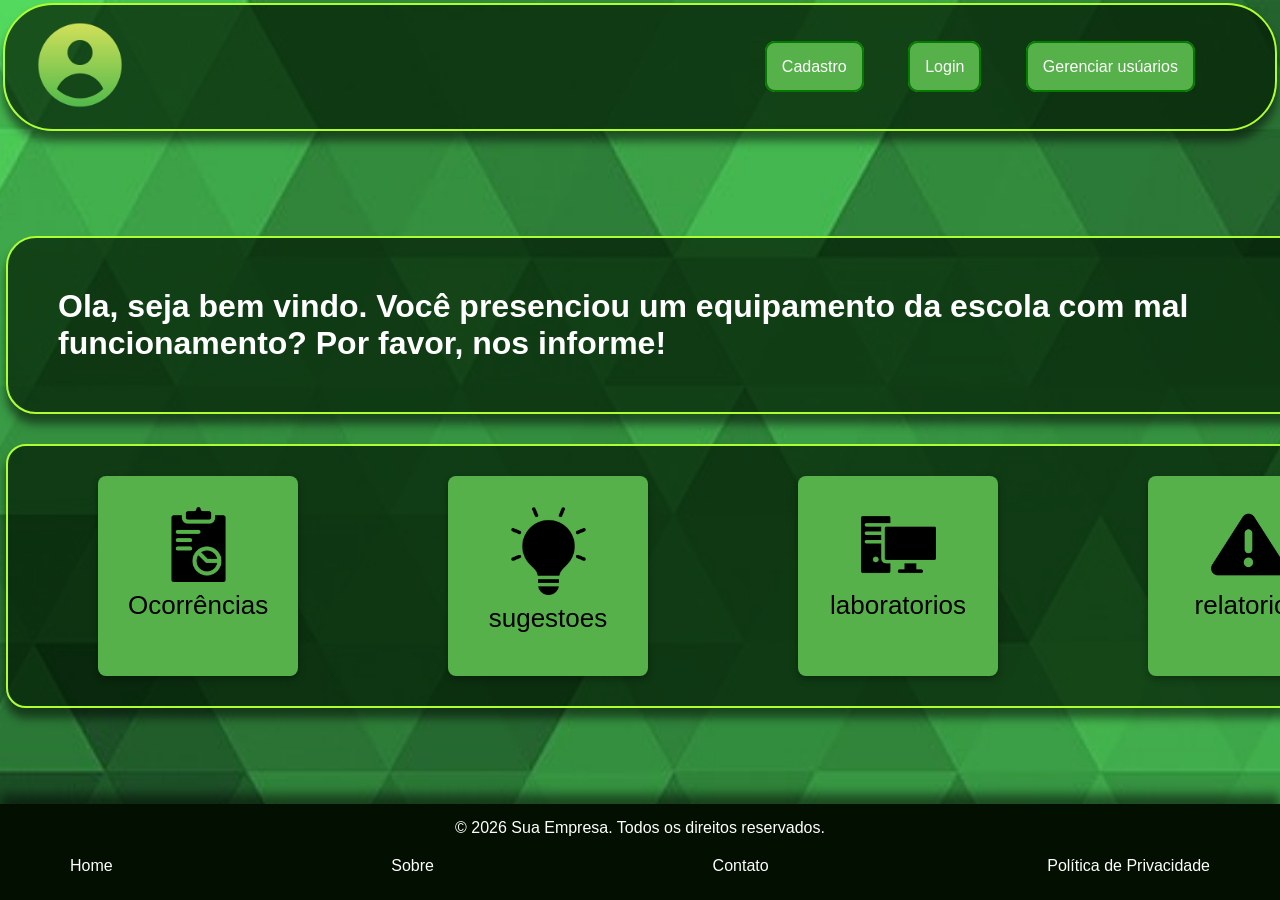
<file: frontend/index.html>
<!DOCTYPE html>
<html lang="pt-BR">
<head>
    <meta charset="UTF-8">
    <meta name="viewport" content="width=device-width, initial-scale=1.0">
    <link rel="stylesheet" href="estilos/inicioestilo.css">
    <title>pagina inicial</title>
</head>
<body>
    <div class="heder">
        <nav  id="op" class="naver"> 
            <a href="perfil.html"><img src="imagens/perfil_icon_green.png" class="logo"></a>
            <ul>
                <li><a id="sugest" href="cadastro.html">Cadastro</a></li>
                <li><a id="Ocorrências" href="login.html">Login</a></li>
                <li><a id="contatos" href="gerenciarusuario.html">Gerenciar usúarios</a></li>
            </ul>
        </nav>
    </div>
    <main class="mainer">
        <label>
            <div class="iniciotexto">
                <h1> Ola, seja bem vindo.
                    Você presenciou um equipamento da escola com mal funcionamento?
                    Por favor, nos informe!
                </h1>
            </div> 
        </label>
        <div class="divis">
            <a id="ocorrencia" href="ocorrencia.html" class="btn"><img src="imagens/icone_ocorren.png" class="iconesbotoes">Ocorrências</a>
            <a id="sugestoes" href="sugestoes.html" class="btn"><img src="imagens/sugest_lamp.png" class="iconesbotoes">sugestoes</a>
            <a id="laboratorios" href="gerenciar_laboratorio.html" class="btn"><img src="imagens/icone_labs.png" class="iconesbotoes">laboratorios</a>
            <a id="outras" href="relatorios.html" class="btn"><img src="imagens/icone_report.png" class="iconesbotoes">relatorios</a>
        </div>
    </main>
        <footer class="foter">
            <div class="foter-content">
                <p>&copy; 2026 Sua Empresa. Todos os direitos reservados.</p>
                <nav class="foter-nav">
                    <a href="#home">Home</a>
                    <a href="#sobre">Sobre</a>
                    <a href="#contato">Contato</a>
                    <a href="#privacidade">Política de Privacidade</a>
                </nav>
            </div>
        </footer>
</body>
</html>
</file>
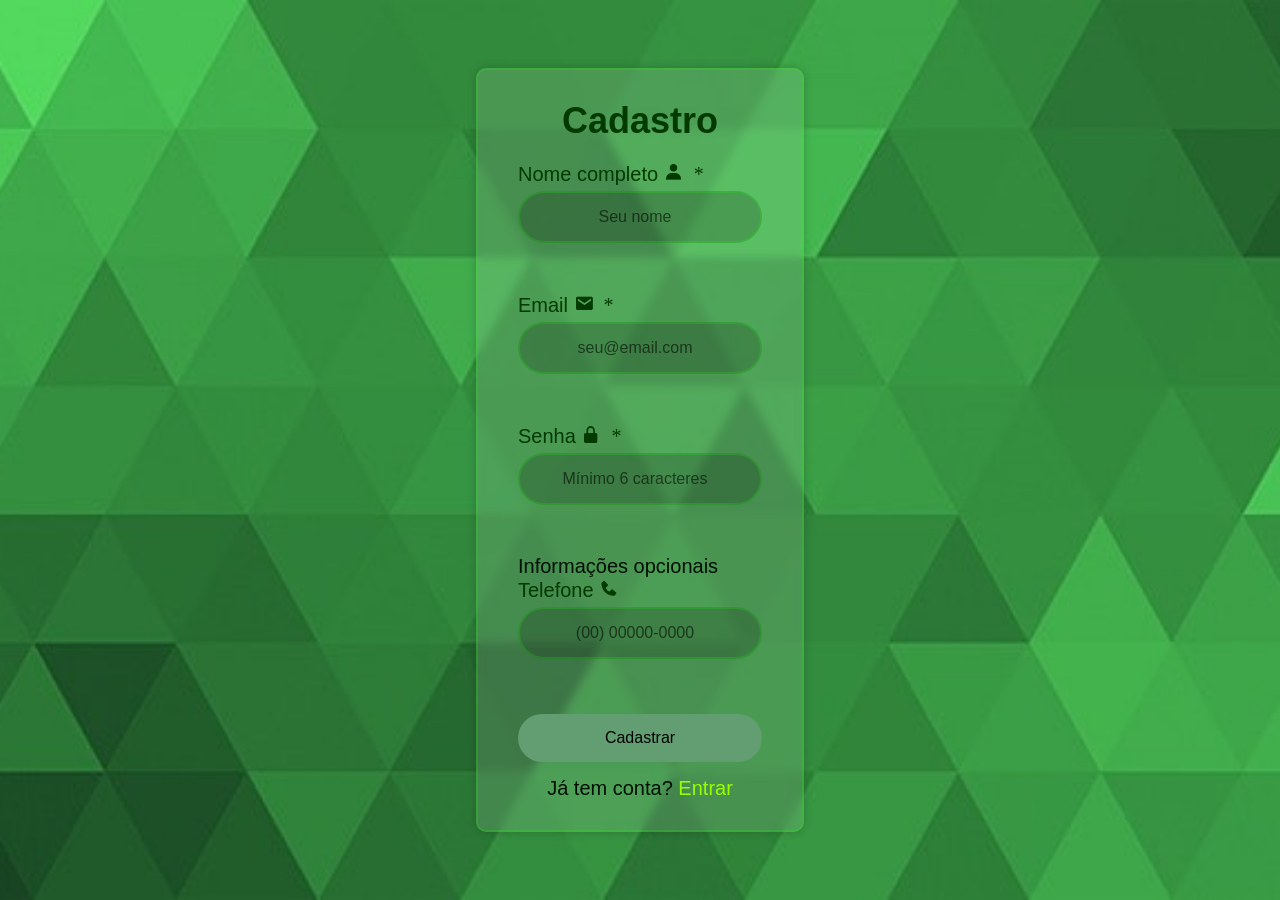
<file: frontend/cadastro.html>
<!DOCTYPE html>
<html lang="pt-BR">
<head>
  <meta charset="UTF-8">
  <meta name="viewport" content="width=device-width, initial-scale=1.0">
  <link rel="stylesheet" href="estilos/estilocadastro.css">
  <link href='https://unpkg.com/boxicons@2.1.4/css/boxicons.min.css' rel='stylesheet'>
  <title>Cadastro</title>

</head>
<body>
  <div>
    <h2>Cadastro</h2>

    
      <label>Nome completo</label>
      <i class="bx bxs-user"> *</i>
      <input id="nome" type="text" placeholder="Seu nome">
    
      <label>Email</label>
      <i class="bx bxs-envelope"> *</i>
      <input id="email" type="email" placeholder="seu@email.com">
    
      <label>Senha</label>
      <i class="bx bxs-lock-alt"> *</i>
      <input id="senha" type="password" placeholder="Mínimo 6 caracteres">

    <p class="divisor">Informações opcionais</p>
    
      <label>Telefone</label>
      <i class="bx bxs-phone"></i>
      <input id="telefone" type="tel" placeholder="(00) 00000-0000">

    <button id="botao">Cadastrar</button>

    <p id="mensagem"></p>
    <p style="margin-top:12px; text-align:center">
      Já tem conta? <a href="login.html">Entrar</a>
    </p>
  </div>
  
  <script src="script/api.js"></script>
  <script src="script/cadastro.js"></script>
</body>
</html>
</file>
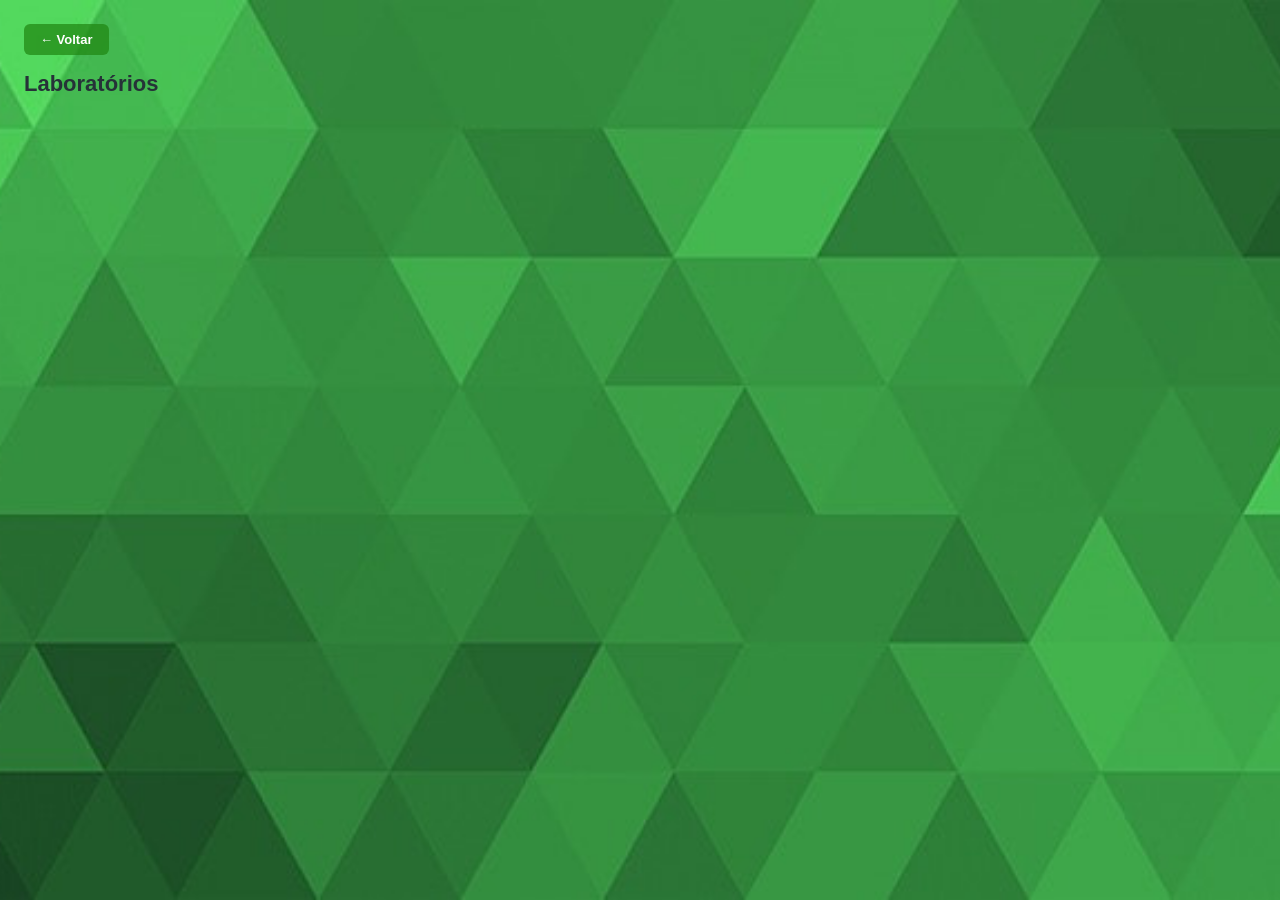
<file: frontend/gerenciar_laboratorio.html>
<!DOCTYPE html>
<html lang="pt-BR">
<head>
  <meta charset="UTF-8">
  <meta name="viewport" content="width=device-width, initial-scale=1.0">
  <link rel="stylesheet" href="estilos/estilo_gernciarlab.css">
  <title>Laboratórios</title>
</head>
<body>

  <button onclick="window.location.href='index.html'" id="btn-voltar">← Voltar</button>
  <h1>Laboratórios</h1>

  
  <div class="add-lab-bar" id="add-lab-bar">
    <input type="text" id="novoLab" placeholder="Nome do novo laboratório">
    <button class="btn-add" onclick="adicionarLab()">+ Laboratório</button>
  </div>

  <div class="labs-grid" id="listaLabs"></div>

  <div class="painel" id="painel">
    <div class="painel-titulo" id="painel-titulo"></div>
    <div class="lab-edit-row" id="lab-edit-row">
      <input type="text" id="edit-lab-nome" placeholder="Novo nome">
      <button class="btn-save btn-sm" onclick="salvarEdicaoLab()">Salvar</button>
      <button class="btn-cancel btn-sm" onclick="fecharEdicaoLab()">Cancelar</button>
    </div>
    <div id="maquinas-lista"></div>
    <!-- Só aparece para admin — escondido pelo JS -->
    <div class="add-maquina-row" id="add-maquina-row" style="display:none">
      <input type="text" id="nova-maquina-numero" placeholder="Nº" style="width:70px; flex:none">
      <input type="text" id="nova-maquina-nome" placeholder="Nome da máquina">
      <button class="btn-add" onclick="adicionarMaquina()">+ Máquina</button>
    </div>
  </div>

  <script src="script/api.js"></script>
  <script src="script/confirmacao.js"></script>
  <script src="script/laboratorio_gerenciar.js"></script>
</body>
</html>
</file>
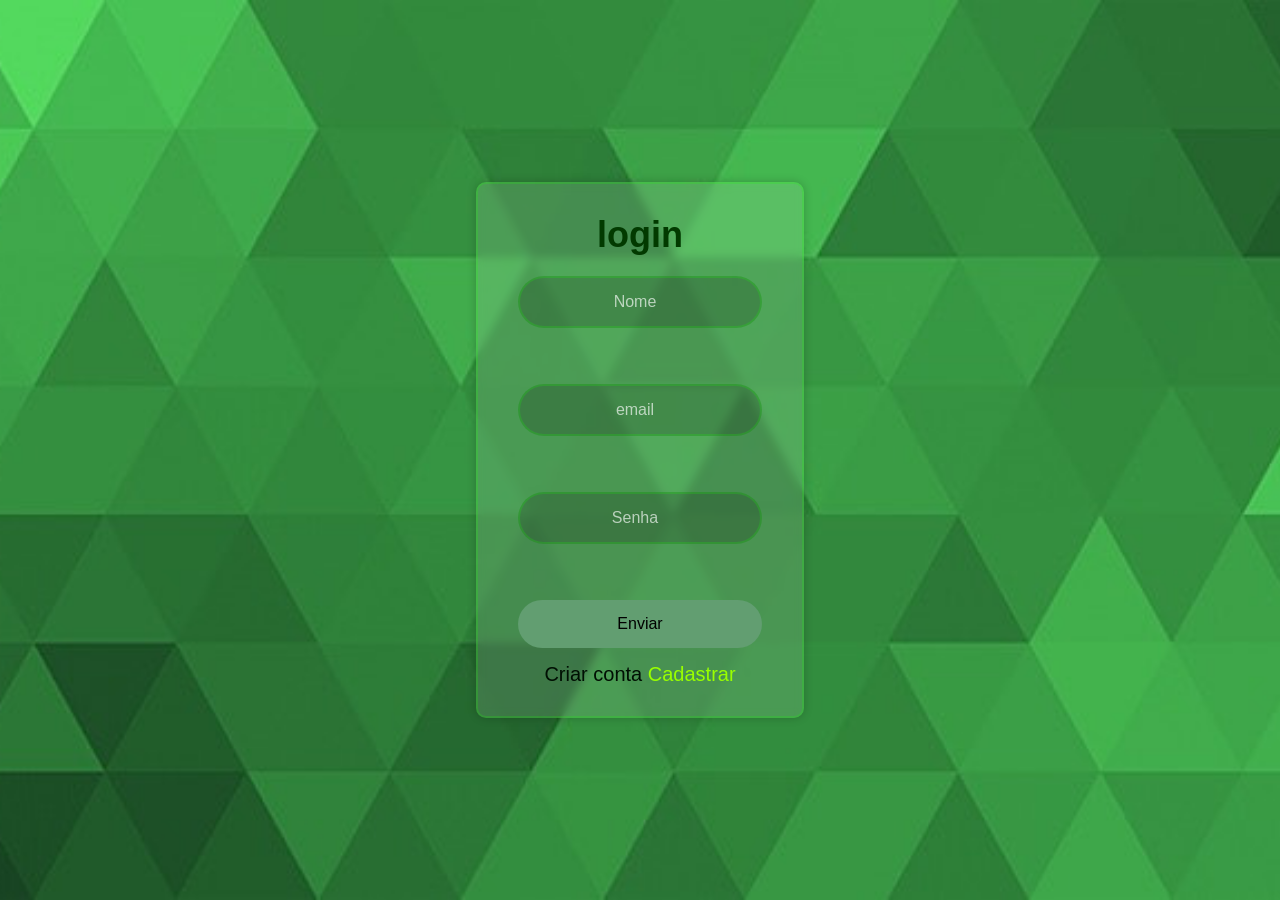
<file: frontend/login.html>
<!DOCTYPE html>
<html lang="pt-br">
<head>
    <meta charset="UTF-8">
    <meta name="viewport" content="width=device-width, initial-scale=1.0">
    <link rel="stylesheet" href="estilos/estilologin.css">
    <title>pagina de Login</title>
</head>
<body>
    <div>
        <h1>login</h1>
        <input id="nome" type="text" placeholder="Nome">
        <br><br/>
        <input id="email" type="email"  placeholder="email">
        <br><br/>
        <input id="senha" type="password" placeholder="Senha">
        <br><br/>
        <button id="btn">Enviar</button>

        <p id="mensagem"></p>
        <p style="margin-top:12px; text-align:center">
            Criar conta <a href="cadastro.html">Cadastrar</a>
        </p>
    </div>
</body>

<script src="script/api.js"></script>
<script src="script/login.js"></script>
</html>
</file>
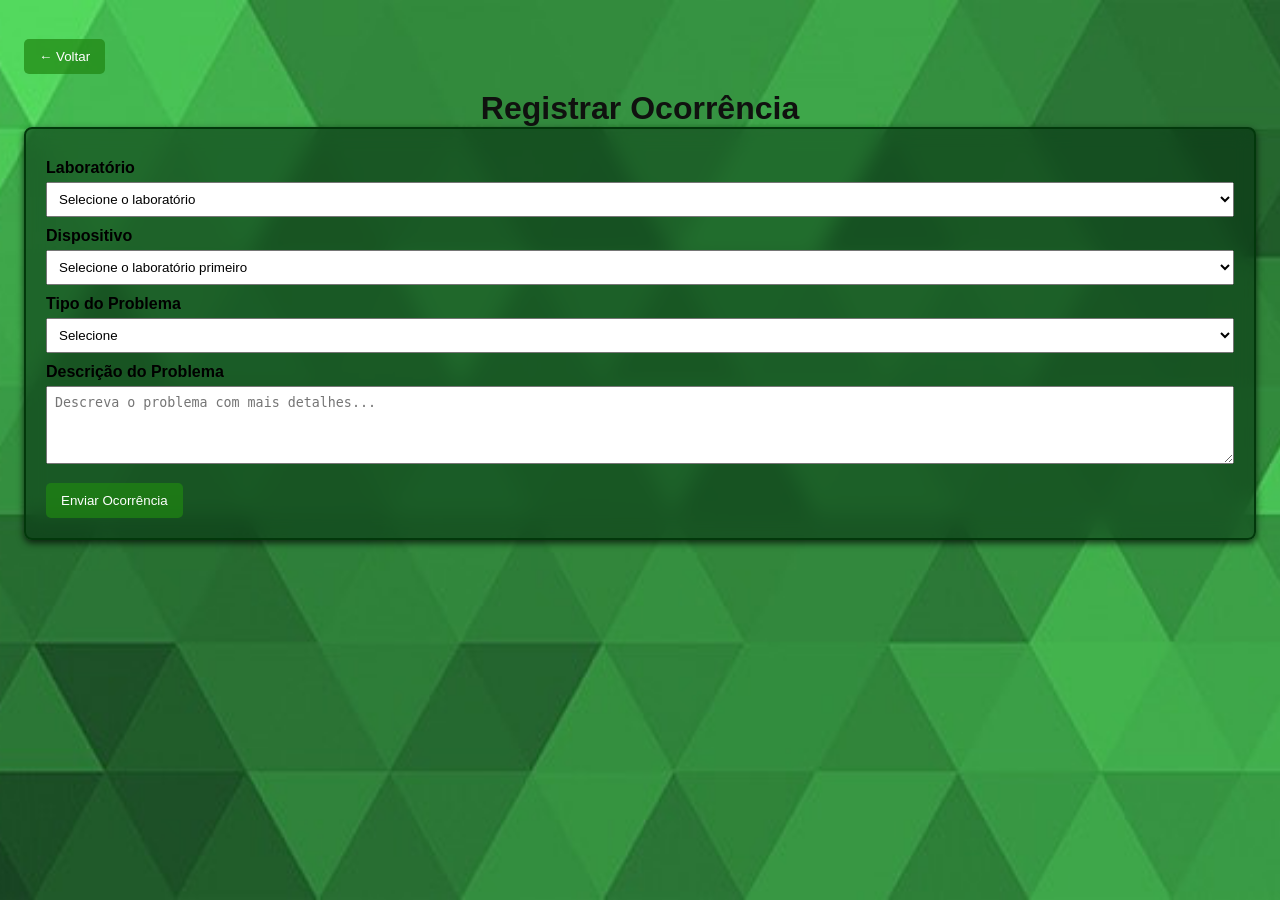
<file: frontend/ocorrencia.html>
<!DOCTYPE html>
<html lang="pt-BR">
<head>
  <meta charset="UTF-8">
  <meta name="viewport" content="width=device-width, initial-scale=1.0">
  <link rel="stylesheet" href="estilos/ocorrencias.css">
  <title>Registrar Ocorrência</title>
</head>
<body>

  <button onclick="window.location.href='index.html'" style="margin-bottom:16px">← Voltar</button>
  <h1>Registrar Ocorrência</h1>

  <form id="reportForm">

    <label for="Laboratorio">Laboratório</label>
    <select id="Laboratorio" required>
      <option value="">Selecione o laboratório</option>
    </select>

    <label for="dispositivo">Dispositivo</label>
    <select id="dispositivo" required>
      <option value="">Selecione o laboratório primeiro</option>
    </select>

    <label for="Problema">Tipo do Problema</label>
    <select id="Problema" required>
      <option value="">Selecione</option>
      <option value="imagem">Sem imagem</option>
      <option value="componentes">Sem componentes</option>
      <option value="internet">Sem internet</option>
      <option value="ligando">Não está ligando</option>
      <option value="Outro">Outro</option>
    </select>

    <label for="problema">Descrição do Problema</label>
    <textarea id="problema" rows="4" placeholder="Descreva o problema com mais detalhes..." required></textarea>

    <button type="submit">Enviar Ocorrência</button>
  </form>

  <script src="script/api.js"></script>
  <script src="script/ocorrencia.js"></script>
</body>
</html>
</file>
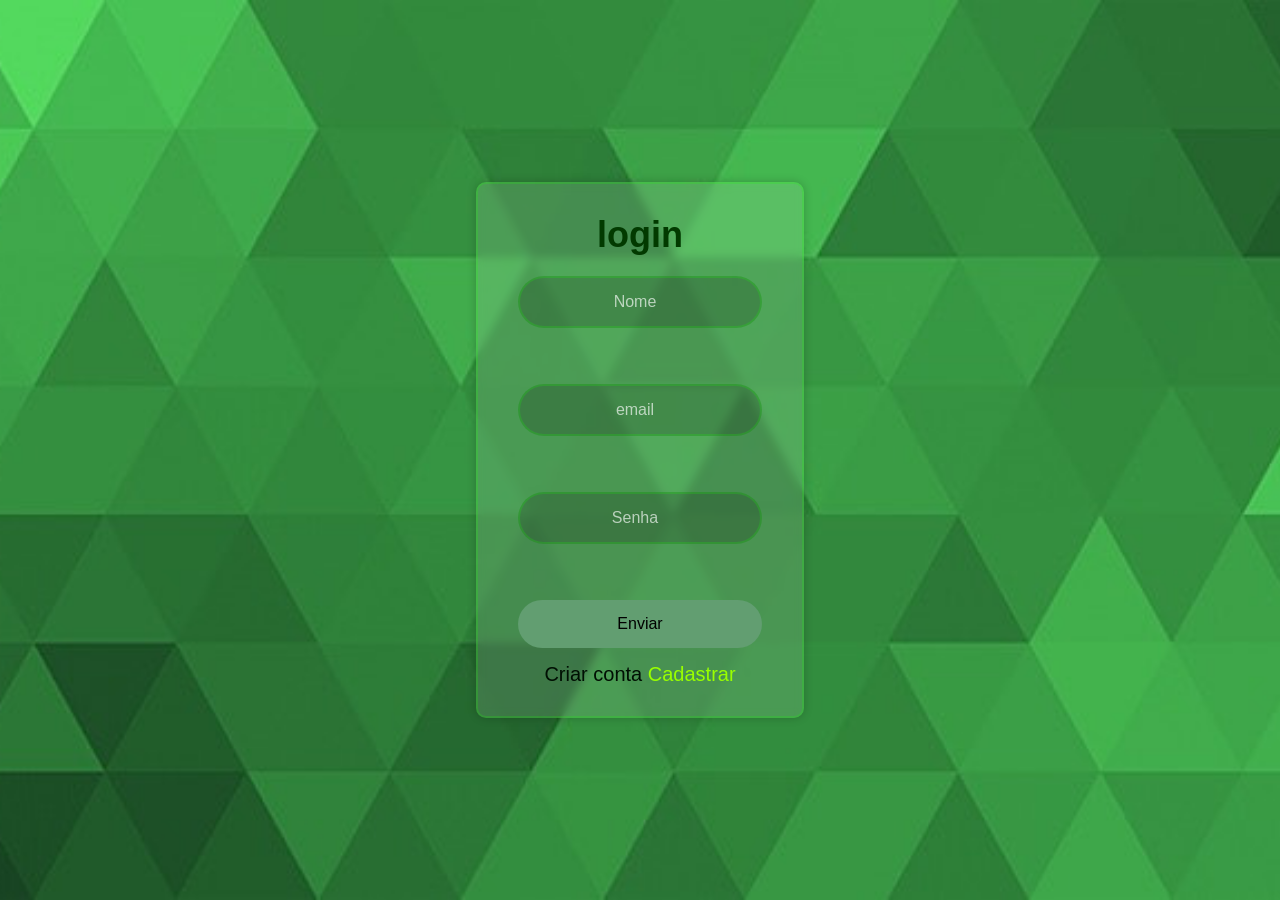
<file: frontend/perfil.html>
<!DOCTYPE html>
<html lang="pt-BR">
<head>
  <meta charset="UTF-8">
  <meta name="viewport" content="width=device-width, initial-scale=1.0">
  <link rel="stylesheet" href="estilos/perfilestilo.css">
  <title>Meu Perfil</title>
  
</head>
<body>

  <div class="topo">
    <button class="btn-voltar" onclick="window.location.href='index.html'">← Voltar</button>
    <button onclick="deslogar()" style="background:#E53935; color:white; padding:8px 16px; 
    border:none; border-radius:6px; cursor:pointer; font-weight:600;">Sair</button>
    <h1>Meu Perfil</h1>
  </div>

  <div class="card">

 
    <div class="avatar-box">
      <div class="avatar" id="avatar">👤</div>
      <div class="usuario-nome" id="usuario-nome">Carregando...</div>
      <div class="usuario-email" id="usuario-email"></div>
    </div>

    
    <div class="secao">
      <div class="secao-titulo">Informações da conta</div>
      <div class="info-row">
        <span>Telefone</span>
        <span id="info-telefone">—</span>
      </div>
      <div class="info-row">
        <span>Cargo</span>
        <span id="info-cargo">—</span>
      </div>
      <div class="info-row">
        <span>Permissão</span>
        <span id="info-permissao">—</span>
      </div>
    </div>


  </div>

  <script src="script/api.js"></script>
  <script src="script/perfil.js"></script>
</body>
</html>
</file>
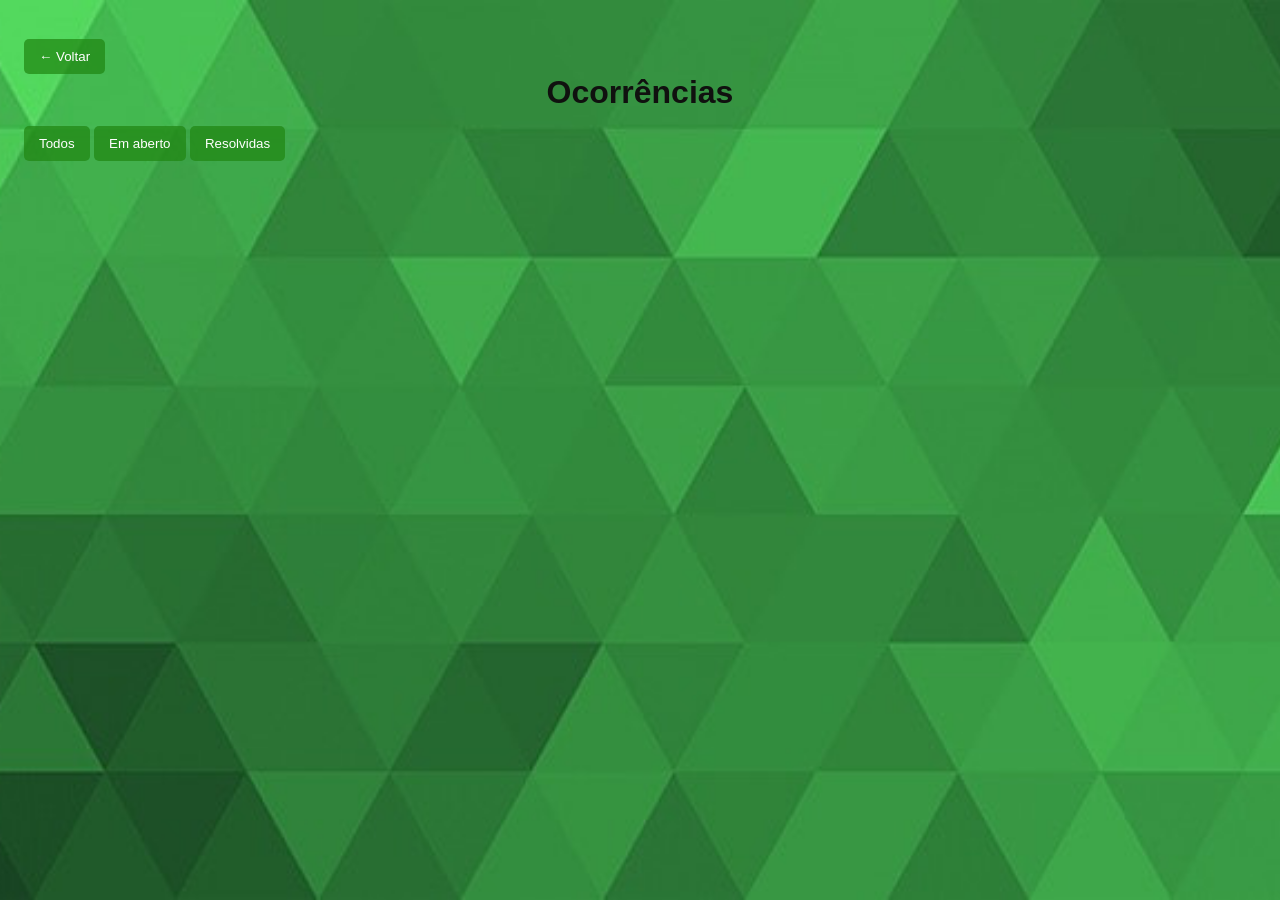
<file: frontend/relatorios.html>
<!DOCTYPE html>
<html lang="pt-BR">
<head>
  <meta charset="UTF-8">
  <meta name="viewport" content="width=device-width, initial-scale=1.0">
  <link rel="stylesheet" href="estilos/ocorrencias.css">
  <title>Ocorrências</title>
 
</head>
<body>

  <div class="topo">
    <button onclick="window.location.href='index.html'">← Voltar</button>
    <h1>Ocorrências</h1>
  </div>

  <div class="filtros">
    <button class="ativo" onclick="filtrar('todos', this)">Todos</button>
    <button onclick="filtrar('aberto', this)">Em aberto</button>
    <button onclick="filtrar('resolvido', this)">Resolvidas</button>
  </div>

  <div class="report-list" id="reportList"></div>

  <script src="script/confirmacao.js"></script>
  <script src="script/ocorrencia.js"></script>
</body>
</html>
</file>
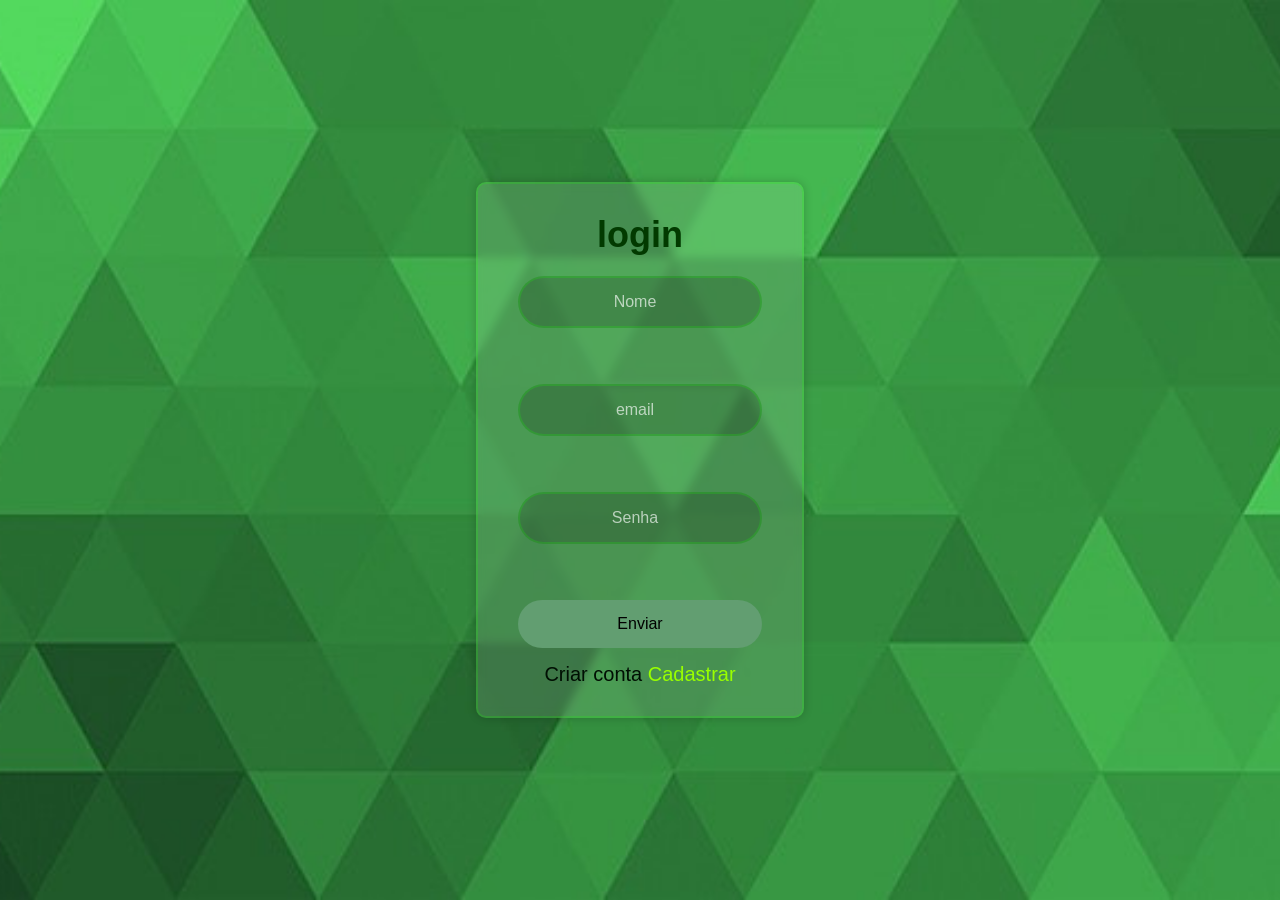
<file: frontend/sugestoes.html>
<!DOCTYPE html>
<html lang="pt-BR">
<head>
  <meta charset="UTF-8">
  <meta name="viewport" content="width=device-width, initial-scale=1.0">
  <link rel="stylesheet" href="estilos/sugestoes.css">
  <title>Sugestões</title>

</head>
<body>

  <button class="btn-voltar" onclick="window.location.href='index.html'">← Voltar</button>
  <h1>Sugestões</h1>

  <div class="layout">

   
    <div class="card">
      <h2>Nova sugestão</h2>

      <div class="campo">
        <label>Título</label>
        <input id="titulo" type="text" placeholder="Resumo da sugestão">
      </div>

      <div class="campo">
        <label>Descrição</label>
        <textarea id="descricao" rows="4" placeholder="Explique sua sugestão..."></textarea>
      </div>

      <button class="btn-enviar" onclick="enviarSugestao()">Enviar sugestão</button>
      <p id="mensagem" style="margin-top:10px; font-size:13px; text-align:center"></p>
    </div>

    
    <div class="fundofiltro">
      <div class="filtros">
        <button class="ativo" onclick="filtrar('todos', this)">Todos</button>
        <button onclick="filtrar('pendente', this)">Pendentes</button>
        <button onclick="filtrar('implementada', this)">Implementadas</button>
        <button onclick="filtrar('recusada', this)">Recusadas</button>
      </div>
      <div id="listaSugestoes"></div>
    </div>

  </div>

<script src="script/confirmacao.js"></script>
<script src="script/sugestoes.js"></script>
</body>
</html>
</file>
<file: frontend/estilos/inicioestilo.css>
*{
    padding: 0;
    margin: 0;
    box-sizing: border-box;
    font-family: sans-serif;
}

body{
    display: flex;
    flex-wrap: wrap;
    margin: 3px;
    flex: 1 1 100vw;
    font-family: sans-serif;
    background: url(/frontend/imagens/fundo-verde-gradiente-vetor.png);
    background-attachment: fixed;
    background-size: cover;
    background-position: center;
}

main{
    justify-content: center;
    align-items: center;
    flex: 20 1 20px;
    height: calc(100vh - 224px);
    flex-direction: column;
}

.mainer{
    display: flex;
    margin: 3px;
}

.heder{
    width: 100%;
    background:#001802b2;
    border-radius: 50px;
    border: 2px solid greenyellow;
    box-shadow: 0 10px 10px rgba(0, 0, 0, 0.5);
}

nav{
    width: 100%;
    display: flex;
    align-items: center;
    justify-content: space-between;
    padding: 10px 0;
}

nav ul{
    list-style: none;
    width: 100%;
    text-align: right;
    padding-right: 60px;
}

nav ul li{
    display: inline-block;
    margin: 10px 20px;
}

nav ul li a{
    color: #fff;
    text-decoration: none;
}

.logo{
    margin: 0 25px;
    width: 100px;
    cursor: pointer;
}

.foter{
    position: fixed;
    bottom: 0;
    left: 0;
    width: 100%;
    background-color: #030f00;
    color: #ffffff;
    text-align: center;
    padding: 15px 0;
    box-shadow: 0 -10px 10px rgba(0, 0, 0, 0.5);
}

.foter-content{
    max-width: 1200px;
    margin: 0 auto;
    padding: 0 20px;
}

.foter-nav{
    margin-top: 10px;
}

.foter-nav a{
    color: #ffffff;
    text-decoration: none;
    margin: 0 10px;
}

.foter-nav a:hover{
    text-decoration: underline;
}

.btn{
    text-align: center;
    height: 200px;
    width: 200px;
    align-items: center;
    justify-content: center;
    display: inline-block; 
    padding: 30px 30px;
    font-size: 26px;
    border-radius: 8px;
    background-color: rgb(87, 177, 75);
    backdrop-filter: blur(20px);
    transition: background-color 0.3s;
    color: rgb(0, 0, 0);
    box-shadow: 0 3px 7px rgba(0,0,0,0.3);
    transition: transform 0.3s ease;
}
.iconesbotoes{
    width: 75px;
    margin: 1px 1px 1px 1px;
    cursor: pointer;
}

.btn:hover{
    transform: scale(1.15);
    background-color: rgb(123, 255, 106);
    backdrop-filter: blur(20px);
}

.divis{
    display: flex;
    background:#001802b2;
    border: 2px solid greenyellow;
    box-shadow: 0 10px 10px rgba(0, 0, 0, 0.5);
    padding: 30px 90px;
    border-radius: 20px;
    gap: 150px;
}

.iniciotexto{
    color: rgb(255, 255, 255);
    padding: 50px;
    margin-bottom: 30px;
    background:#001802b2;
    border-radius: 30px;
    border: 2px solid greenyellow;
    box-shadow: 0 10px 10px rgba(0, 0, 0, 0.5);
}

.ocorrimg{
    width: 125px;
    height: 125px;
}

#sugest, #contatos, #Ocorrências{
    color:white;
    background: rgb(87, 177, 75);
    padding: 15px;
    border: 2px solid rgb(4, 122, 0);
    border-radius: 10px;
    transition: transform 0.3s ease;
}

#sugest:hover, #contatos:hover, #Ocorrências:hover{
    transform-box: border-box;
    color:rgb(0, 0, 0);
    background:rgb(123, 255, 106);
    border: 2px solid rgb(6, 185, 0);
}

a{
    text-decoration: none;
    color: inherit;
}

@media only screen and (max-width: 923px){
    main{
        height: calc(100vh - 330px);
    }

}

@media only screen and (max-width: 717px){
    nav{
        height: 100px;
    }

    main{
        height: calc(100vh - 436px);
    }

}
</file>
<file: frontend/estilos/estilocadastro.css>
*{
    padding: 0;
    margin: 0;
}

body{
    display: flex;
    justify-content: center;
    background: url(/frontend/imagens/fundo-verde-gradiente-vetor.png);
    min-height: 100vh;
    background-size: cover;
    background-position: center;
    font-family: Arial, Helvetica, sans-serif;
}

div{
    background-color: rgba(255, 255, 255, 0.116);
    position:absolute;
    top:50%;
    left:50%;
    transform:translate(-50%, -50%);
    padding: 30px 40px;
    border: 2px solid rgba(21, 255, 0, 0.2);
    border-radius: 10px;
    box-shadow: 0 0 10px rgba(0, 0, 0, .2);
    color: rgb(2, 58, 0);
    backdrop-filter: blur(5px);
    font-size: 20px;
}

p{
    color:rgb(0, 15, 3)
}

a{
    text-decoration: none;
    color: rgb(153, 255, 0);
}

input{
    background-color:  rgba(0, 0, 0, 0.185);
    border: 2px solid rgba(21, 255, 0, 0.2);
    outline: none;
    border-radius: 40px;
    font-size: 16px; 
    color: #fff;
    padding: 15px 25px 15px 15px;
    margin-top: 5px;
    margin-bottom: 50px;
    display: flex;
    text-align: center;
}

input::placeholder{
    color: rgba(0, 0, 0, 0.568);
}

button{
    background-color: transparent;
    border: none;
    outline: none;
    border-radius: 40px;
    font-size: 16px; 
    margin-top: 5px;
    text-align: center;
    padding: 15px;
    background-color:rgb(98, 158, 113);
    width: 100%;
}

h2{
    margin-bottom: 20px;
    text-align: center;
    font-size: 36px;
}

#mensagem{
    margin-top: 15px;
    color: green;
}
</file>
<file: frontend/estilos/estilo_gernciarlab.css>
*{
  box-sizing: border-box;
  margin: 0;
  padding: 0;
}

body{
	font-family: sans-serif;
  background: url(/frontend/imagens/fundo-verde-gradiente-vetor.png);
  background-attachment: fixed;
  background-size: cover;
  background-position: center;
  padding: 24px;
}

h1{
  margin-bottom: 20px;
  font-size: 22px;
  color: #263238;
}

input, select{
  padding: 8px 12px;
  border: 1px solid #ccc;
  border-radius: 6px;
  font-size: 14px;
}

button{
  padding: 8px 16px;
  border: none;
  border-radius: 6px;
  cursor: pointer;
  font-size: 13px;
  font-weight: 600;
}

#btn-voltar{
  margin-bottom:16px;
  background: #208711b5; 
  color:white;
  padding:8px 16px;
  border:none;
  border-radius:6px;
  cursor:pointer;
  font-size:13px;

}

.btn-add{
  background: #43A047;
  color: white;
}

.btn-edit{
  background:#58b187;
  color: white;
}

.btn-save{
  background: #43A047;
  color: white;
}

.btn-cancel{
  background: #90A4AE;
  color: white;
}

.btn-remove{
  background: #E53935;
  color: white;
}

.btn-sm{
  font-size: 11px;
  padding: 4px 10px;
}

.add-lab-bar{
  display: flex;
  gap: 8px;
  margin-bottom: 24px;
}

.add-lab-bar input{
  flex: 1;
}

.labs-grid{
  display: flex;
  flex-wrap: wrap;
  gap: 12px;
  margin-bottom: 24px;
}

.lab-btn{
  position: relative;
  background: #0a4d2d;
  color: white;
  border: none;
  border-radius: 8px;
  padding: 12px 20px;
  font-size: 15px;
  font-weight: 600;
  cursor: pointer;
  display: flex;
  align-items: center;
  gap: 10px;
  transition: background 0.2s, transform 0.1s;
  box-shadow: 0 2px 6px rgba(0,0,0,0.15);
}

.lab-btn:hover{
  background: #052918;
  transform: translateY(-1px);
}

.lab-btn.ativo{
  background: #739b88;
  box-shadow: 0 4px 12px rgba(0,0,0,0.2);
}

.lab-btn .contador{
  background: rgba(255,255,255,0.3);
  border-radius: 12px;
  padding: 1px 8px;
  font-size: 12px;
}

.lab-btn-acoes{
  display: flex;
  gap: 4px;
  margin-left: 4px;
}

.lab-btn-acoes button {
  background: rgba(255,255,255,0.2);
  color: white;
  font-size: 11px;
  padding: 2px 7px;
  border-radius: 4px;
}

.lab-btn-acoes button:hover{
  background: rgba(255,255,255,0.4);
}

.painel{
  display: none;
  background-image: linear-gradient(50deg, rgba(0, 39, 29, 0.750),rgba(0, 37, 0, 0.750));
  backdrop-filter: blur(10px);
  border-radius: 10px;
  border: 2px solid #02380b;
  padding: 20px;
  box-shadow: 0 2px 8px rgba(0,0,0,0.1);
}

.painel.visivel{
  display: block;
}

.painel-titulo {
  font-size: 17px;
  font-weight: 700;
  color: #73a782;
  margin-bottom: 14px;
  display: flex;
  align-items: center;
  gap: 10px;
}

.lab-edit-row{
  display: none;
  gap: 6px;
  align-items: center;
  margin-bottom: 14px;
}

.lab-edit-row input{
  flex: 1;
}

.maquina-item{
  display: flex;
  align-items: center;
  justify-content: space-between;
  padding: 8px 12px;
  background: #F5F5F5;
  border: 1px solid #EEE;
  border-radius: 7px;
  margin-bottom: 7px;
}

.maquina-info{
  display: flex;
  align-items: center;
  gap: 10px;
  flex: 1;
}

.maquina-numero{
  font-weight: 700;
  font-size: 13px;
  color: #78909C;
  min-width: 36px;
}

.maquina-nome{
  font-size: 14px;
  color: #263238;
}

.badge {
  font-size: 10px;
  padding: 2px 8px;
  border-radius: 20px;
  color: white;
  font-weight: 700;
}

.badge-ok{
  background: #43A047;
}

.badge-problema{
  background: #E53935;
}

.maquina-acoes{
  display: flex;
  gap: 4px;
  margin-left: 8px;
}

.maquina-edit-row{
  display: none;
  gap: 6px;
  align-items: center;
  margin-bottom: 7px;
  flex-wrap: wrap;
}

.maquina-edit-row input{
  flex: 1;
  min-width: 80px;
}

.add-maquina-row{
  display: flex;
  gap: 6px;
  margin-top: 14px;
  flex-wrap: wrap;
}

.add-maquina-row input{
  flex: 1;
  min-width: 80px;
}
</file>
<file: frontend/estilos/estilologin.css>
*{
    padding: 0;
    margin: 0;
}

body{
    display: flex;
    justify-content: center;
    background: url(/frontend/imagens/fundo-verde-gradiente-vetor.png);
    min-height: 100vh;
    background-size: cover;
    background-position: center;
    font-family: Arial, Helvetica, sans-serif;
}

div{
    background-color:  rgba(255, 255, 255, 0.116);
    position:absolute;
    top:50%;
    left:50%;
    transform:translate(-50%, -50%);
    padding: 30px 40px;
    border: 2px solid rgba(21, 255, 0, 0.2);
    border-radius: 10px;
    box-shadow: 0 0 10px rgba(0, 0, 0, .2);
    color: rgb(2, 58, 0);
    backdrop-filter: blur(5px);
    font-size: 20px;
}

input{
    background-color: rgba(0, 0, 0, 0.185);
    border: 2px solid rgba(21, 255, 0, 0.2);
    outline: none;
    border-radius: 40px;
    font-size: 16px; 
    color: #fff;
    padding: 15px 25px 15px 15px;
    margin-top: 5px;
    margin-bottom: 5px;
    display: flex;
    text-align: center;
}

input::placeholder{
    color: rgba(255, 255, 255, 0.650);
}

button{
    background-color: transparent;
    border: none;
    outline: none;
    border-radius: 40px;
    font-size: 16px; 
    margin-top: 5px;
    text-align: center;
    padding: 15px;
    background-color:rgb(98, 158, 113);
    width: 100%;
}

h1{
    text-align: center;
    margin-bottom: 20px;
    font-size: 36px;
}

p{
    margin-top: 15px;
    color:rgb(0, 15, 3)
}

a{
    text-decoration: none;
    color: rgb(153, 255, 0);
}
</file>
<file: frontend/estilos/ocorrencias.css>
*{
  padding: 0;
  margin: 0;
  box-sizing: border-box;
}

body{
  font-family: sans-serif;
  background: url(/frontend/imagens/fundo-verde-gradiente-vetor.png);
  background-attachment: fixed;
  background-size: cover;
  background-position: center;
  padding: 24px;
}

h1{
  text-align: center;
  color: #10110f;
}

form{
  background: rgba(0, 39, 12, 0.507);
  padding: 20px;
  border: 2px solid #02380b;
  border-radius: 8px;
  max-width: 200%;
  margin: 0 auto 20px auto;
  box-shadow: 0 3px 7px rgba(0,0,0,0.7);
  backdrop-filter: blur(10px);
}

label {
  display: block;
  margin-top: 10px;
  font-weight: bold;
}

input, select, textarea{
  width: 100%;
  padding: 8px;
  margin-top: 5px;
  box-sizing: border-box;
}

button{
  margin-top: 15px;
  padding: 10px 15px;
  background-color: #208711b5;
  color: rgb(255, 255, 255);
  text-decoration: none;
  border: none;
  border-radius: 5px;
  cursor: pointer;
}

button:hover{
  background-color: #2d8554;
}

.report-list{
  max-width: 600px;
  margin: 0 auto;
}

.report-item{
  background: linear-gradient(50deg, rgba(0, 39, 29, 0.750), rgba(0, 37, 0, 0.750));
  border: 2px solid #02380b;
  backdrop-filter: blur(10px);
  padding: 20px;
  width: 100%;
  margin-bottom: 10px;
  border-radius: 10px;
  box-shadow: 0 2px 6px rgba(0,0,0,0.2);
}

.report-item h3 {
  margin: 0 0 5px 0;
}

.report-item p {
  margin: 3px 0;
}
</file>
<file: frontend/estilos/perfilestilo.css>
*{
  box-sizing: border-box;
  margin: 0;
  padding: 0;
}

body{
  font-family: sans-serif;
  background: url(/frontend/imagens/fundo-verde-gradiente-vetor.png);
  background-attachment: fixed;
  background-size: cover;
  background-position: center;
  padding: 24px;
}

.topo{
  display: flex;
  align-items: center;
  gap: 12px;
  margin-bottom: 24px;
}

button{
  padding: 8px 16px;
  border: none;
  border-radius: 6px;
  cursor: pointer;
  font-size: 13px;
  font-weight: 600;
}

.btn-voltar{
  background: #208711b5;
  color: white;
}

.btn-salvar{
  background: #91ff83;
  color: #002710;
  width: 100%;
  padding: 12px;
  font-size: 15px;
  margin-top: 8px;
}

h1{
  color: white;
  font-size: 22px;
}

.card {
  background: linear-gradient(50deg, rgb(0,39,29), rgb(0,37,0));
  border-radius: 15px;
  padding: 32px;
  max-width: 480px;
  margin: 0 auto;
  color: white;
}

.avatar-box{
  display: flex;
  flex-direction: column;
  align-items: center;
  margin-bottom: 24px;
}

.avatar{
  width: 80px;
  height: 80px;
  border-radius: 50%;
  background: rgba(145,255,131,0.2);
  display: flex;
  align-items: center;
  justify-content: center;
  font-size: 36px;
  margin-bottom: 8px;
  border: 2px solid #91ff83;
}

.usuario-nome{
  font-size: 18px;
  font-weight: 700;
}

.usuario-email{
  font-size: 13px;
  color: #91ff83;
}

.secao{
  margin-top: 20px;
}

.secao-titulo{
  font-size: 11px;
  text-transform: uppercase;
  letter-spacing: 1px;
  color: #91ff83;
  margin-bottom: 12px;
  padding-bottom: 6px;
  border-bottom: 1px solid rgba(145,255,131,0.2);
}

.campo{
  margin-bottom: 14px;
}

.campo label{
  font-size: 12px;
  color: #aaa;
  display: block;
  margin-bottom: 4px;
}

.campo input, .campo select{
  width: 100%;
  padding: 10px 12px;
  background: rgba(255,255,255,0.08);
  border: 1px solid rgba(255,255,255,0.15);
  border-radius: 6px;
  color: white;
  font-size: 14px;
  outline: none;
}

.campo input:focus{
  border-color: #91ff83;
}

.campo select option{
  background: #002710;
}

.info-row{
  display: flex;
  justify-content: space-between;
  padding: 8px 0;
  border-bottom: 1px solid rgba(255,255,255,0.06);
  font-size: 14px;
}

.info-row span:first-child{
  color: #aaa;
}

.badge-permissao{
  display: inline-block;
  padding: 2px 10px;
  border-radius: 20px;
  font-size: 12px;
  font-weight: 700;
}

.badge-admin{
  background: #E53935;
  color: white;
}

.badge-tecnico{
  background: #1E88E5;
  color: white;
}

.badge-visualizador{
  background: #78909C;
  color: white;
}

#mensagem{
  margin-top: 10px;
  text-align: center;
  font-size: 13px;
}
</file>
<file: frontend/estilos/sugestoes.css>
*{
  box-sizing: border-box;
  margin: 0;
  padding: 0;
}

body{
  font-family: sans-serif;
  background: url(/frontend/imagens/fundo-verde-gradiente-vetor.png);
  background-attachment: fixed;
  background-size: cover;
  background-position: center;
  padding: 24px;
}

h1{
  font-size: 22px;
  color: #012215;
  margin-bottom: 20px;
}

input, textarea, select{
  width: 100%;
  padding: 10px 12px;
  border: 1px solid #ccc;
  border-radius: 6px;
  font-size: 14px;
  font-family: sans-serif;
}

textarea{
  resize: vertical;
}

label{
  font-size: 13px;
  font-weight: 600;
  color: #bac9c0;
  display: block;
  margin-bottom: 4px;
}

.campo{
  margin-bottom: 12px;
}

button{
  padding: 8px 16px;
  border: none;
  border-radius: 6px;
  cursor: pointer;
  font-size: 13px;
  font-weight: 600;
}

.fundofiltro{
  background: rgba(0, 39, 12, 0.507);
  height: 100%;
  padding: 20px;
  border: 2px solid #02380b;
  border-radius: 15px;
  box-shadow: 10px 10px 15px #00000091;
  backdrop-filter: blur(10px);
}

.btn-voltar{
  background: #208711b5;
  color: white;
  margin-bottom: 16px;
}

.btn-enviar{
  background: #43A047;
  color: white; width: 100%;
  padding: 12px; font-size: 15px;
}

.btn-curtir{
  background: #E3F2FD;
  color: #1E88E5;
  border: 1px solid #BBDEFB;
  display: flex;
  align-items: center;
  gap: 6px;
}

.btn-curtir.curtido{
  background: #1E88E5;
  color: white;
  border-color: #1E88E5;
}

.btn-comentar{
  background: #F5F5F5;
  color: #546E7A;
  border: 1px solid #E0E0E0;
}

.btn-remover{
  background: #FFEBEE;
  color: #E53935;
  border: 1px solid #FFCDD2;
  font-size: 11px;
  padding: 4px 10px;
}

.btn-save{
  background: #43A047;
  color: white;
}

.btn-cancel{
  background: #90A4AE;
  color: white;
}

.btn-sm{
  font-size: 11px;
  padding: 4px 10px;
}

.layout{
  display: grid;
  grid-template-columns: 300px 1fr;
  gap: 20px;
  align-items: start;
}

@media (max-width: 680px){
  .layout{
    grid-template-columns: 1fr;
  }
}

.card{
  background-image: linear-gradient(50deg, rgb(0, 39, 29),rgb(0, 37, 0));
  border-radius: 10px;
  height: 100%;
  padding: 20px;
  box-shadow: 0 2px 8px rgba(0,0,0,0.08);
}

.card h2{
  font-size: 16px;
  color: #c7d6d1;
  margin-bottom: 14px;
}

.filtros{
  display: flex;
  gap: 8px;
  flex-wrap: wrap;
  margin-bottom: 14px;
}

.filtros button{
  background: #f4fff3;
  color: #264408;
  border: 1px solid rgb(92, 139, 45);
}

.filtros button.ativo{
  background: #129764;
  color: white;
  border-color: #185a41;
}

.sug-card{
  background-image: linear-gradient(50deg, rgb(0, 39, 29),rgb(0, 37, 0));
  border-radius: 8px;
  padding: 16px;
  margin-bottom: 12px;
  box-shadow: 0 1px 4px rgba(0,0,0,0.08);
  border-left: 4px solid #90A4AE;
}

.sug-card.pendente{
    border-color: #FFA726;
}

.sug-card.implementada{
  border-color: #43A047;
}

.sug-card.recusada{
  border-color: #E53935;
}

.sug-header{
  display: flex;
  justify-content: space-between;
  align-items: flex-start;
  gap: 8px;
  margin-bottom: 8px;
}

.sug-titulo{
  font-weight: 700;
  font-size: 15px;
  color: #e6ffe1;
  flex: 1;
}
.sug-meta{
  font-size: 11px;
  color: #90A4AE;
  margin-bottom: 10px;
}

.sug-desc{
  font-size: 14px;
  color: #455A64;
  margin-bottom: 12px;
}

.badge{
  font-size: 10px;
  padding: 2px 8px;
  border-radius: 20px;
  color: white;
  font-weight: 700;
  white-space: nowrap;
}

.badge-pendente{
  background: #FFA726;
}

.badge-implementada{
  background: #43A047;
}

.badge-recusada{
  background: #E53935;
}

.sug-acoes{
  display: flex;
  gap: 8px;
  flex-wrap: wrap;
  align-items: center;
  margin-bottom: 10px;
}

.comentarios{
  margin-top: 12px;
  padding-top: 12px;
  border-top: 1px solid #EEE;
  display: none;
}

.comentarios.aberto{
  display:block;
}

.comentario-item{
  background: #F5F5F5;
  border-radius: 6px;
  padding: 8px 12px;
  margin-bottom: 8px;
  font-size: 13px;
}

.comentario-autor{
  font-weight: 700;
  color: #455A64;
  margin-bottom: 2px;
  font-size: 12px;
}

.comentario-texto{
  color: #263238;
}

.comentario-acoes{
  display: flex;
  justify-content: flex-end;
  margin-top: 4px;
}

.add-comentario{
  display: flex;
  gap: 8px;
  margin-top: 10px;
}

.add-comentario input{
  flex: 1;
}

.vazio{
  color: #90A4AE;
  font-size: 14px;
  text-align: center; 
  padding: 30px;
}
</file>
